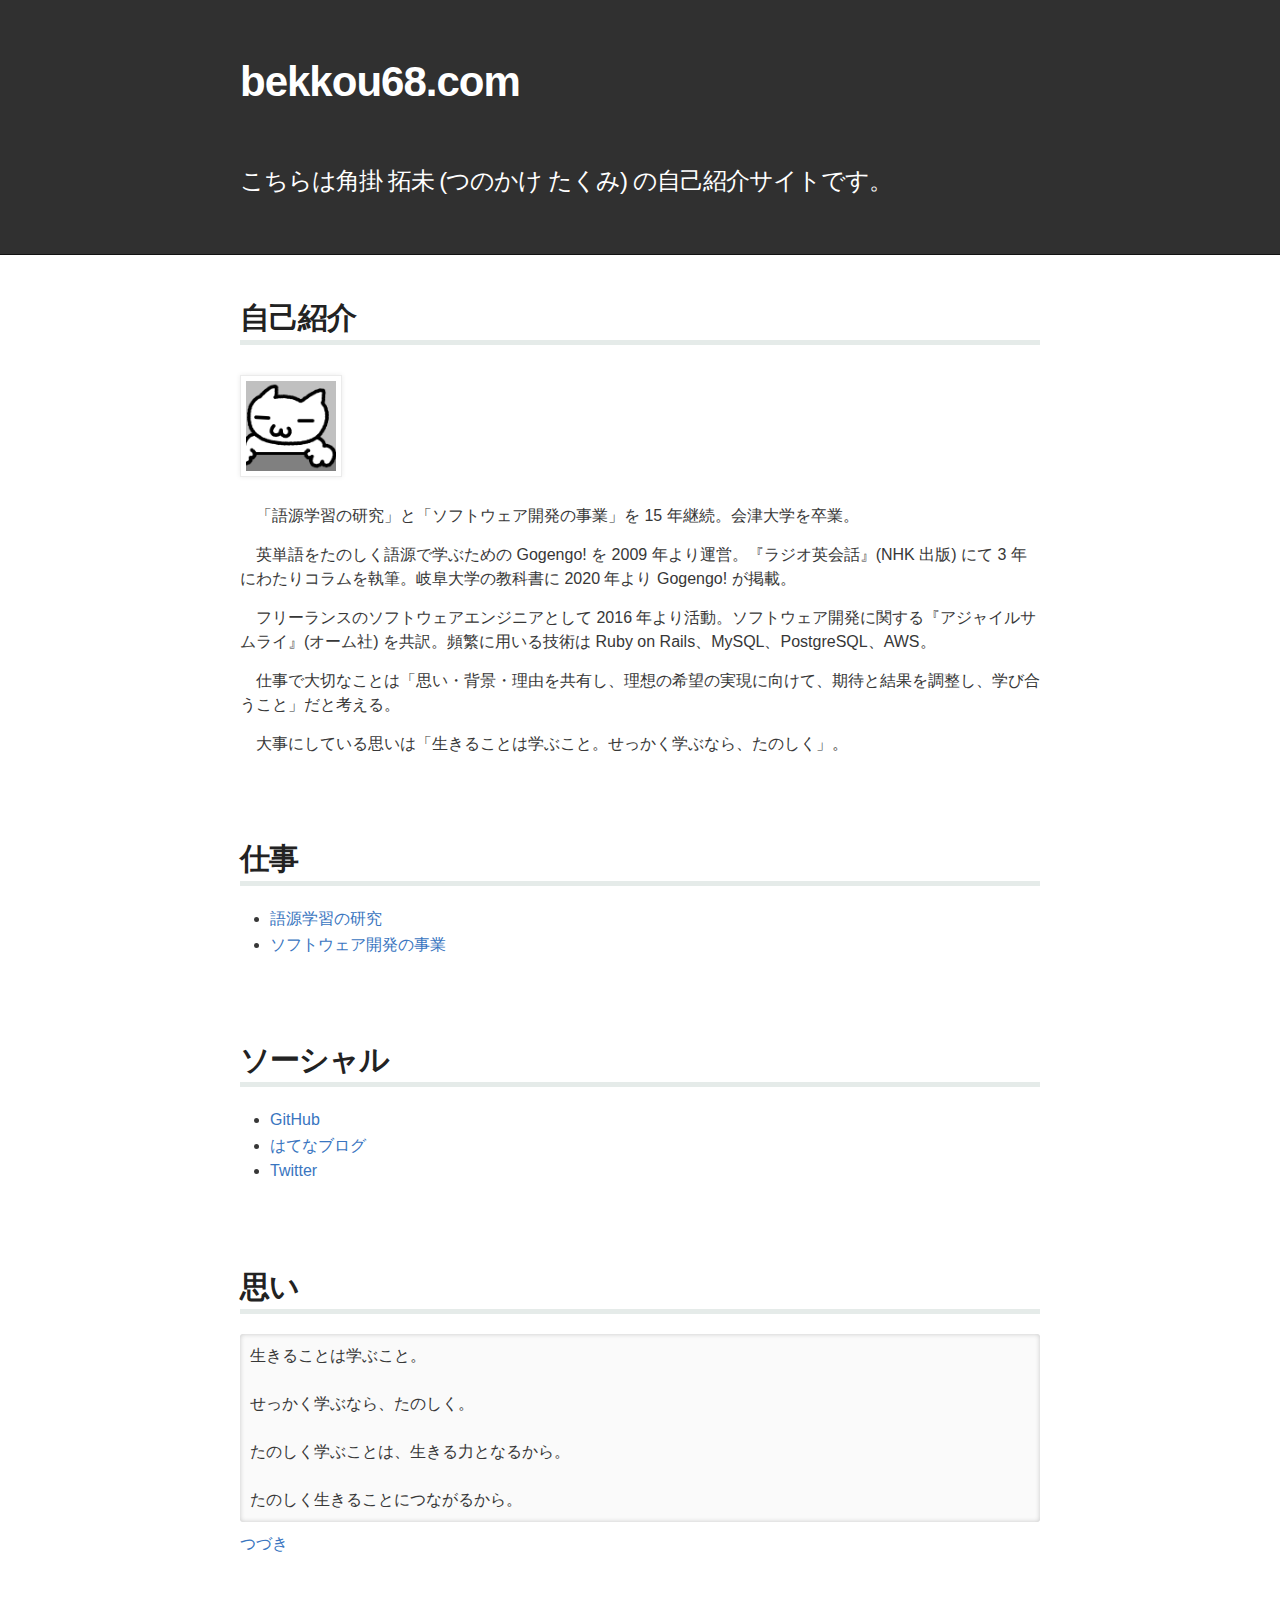
<file: index.html>
<!DOCTYPE html>
<html>
  <head>
    <meta charset='utf-8' />
    <meta http-equiv="X-UA-Compatible" content="chrome=1" />
    <meta name="description" content="こちらは角掛拓未 (つのかけ たくみ) の自己紹介サイトです。" />

    <link rel="stylesheet" type="text/css" media="screen" href="stylesheets/reset.css">
    <link rel="stylesheet" type="text/css" media="screen" href="stylesheets/stylesheet.css">
    <link rel="shortcut icon" type="image/x-icon" href="/images/favicon.ico">

    <title>bekkou68.com</title>
  </head>

  <body>
    <header id="header">
      <div>
        <h1>bekkou68.com</h1>
        <h2>こちらは角掛 拓未 (つのかけ たくみ) の自己紹介サイトです。</h2>
      </div>
    </header>

    <div id="main">
      <section>
        <div class="introduction">
          <h1>自己紹介</h1>

          <img src="images/yuruneko_400x400.png" alt="yuruneko" style="height: 90px; width: 90px;" />

          <p>　「語源学習の研究」と「ソフトウェア開発の事業」を 15 年継続。会津大学を卒業。</p>
          <p>　英単語をたのしく語源で学ぶための Gogengo! を 2009 年より運営。『ラジオ英会話』(NHK 出版) にて 3 年にわたりコラムを執筆。岐阜大学の教科書に 2020 年より Gogengo! が掲載。</p>
          <p>　フリーランスのソフトウェアエンジニアとして 2016 年より活動。ソフトウェア開発に関する『アジャイルサムライ』(オーム社) を共訳。頻繁に用いる技術は Ruby on Rails、MySQL、PostgreSQL、AWS。</p>
          <p>　仕事で大切なことは「思い・背景・理由を共有し、理想の希望の実現に向けて、期待と結果を調整し、学び合うこと」だと考える。</p>
          <p>　大事にしている思いは「生きることは学ぶこと。せっかく学ぶなら、たのしく」。</p>




          <h1>仕事</h1>

          <ul>
            <li><a href="https://bekkou68.kibe.la/shared/entries/665c95be-b01a-42e1-849a-969d2491e843" target="_blank">語源学習の研究</a></li>
            <li><a href="https://bekkou68.kibe.la/shared/entries/9c24c63d-e0f5-47e1-aa55-b8730ccdc2e0" target="_blank">ソフトウェア開発の事業</a></li>
          </ul>




          <h1>ソーシャル</h1>

          <ul>
            <li><a href="https://github.com/bekkou68" target="_blank">GitHub</a></li>
            <li><a href="https://bekkou68.hatenablog.com/" target="_blank">はてなブログ</a></li>
            <li><a href="https://twitter.com/bekkou68" target="_blank">Twitter</a></li>
          </ul>




          <h1>思い</h1>
<pre>生きることは学ぶこと。

せっかく学ぶなら、たのしく。

たのしく学ぶことは、生きる力となるから。

たのしく生きることにつながるから。</pre>

          <p><a href="http://gogengo.me/thought" target="_blank">つづき</a></p>
        </div>
      </section>
    </div>
  </body>
</html>
</file>
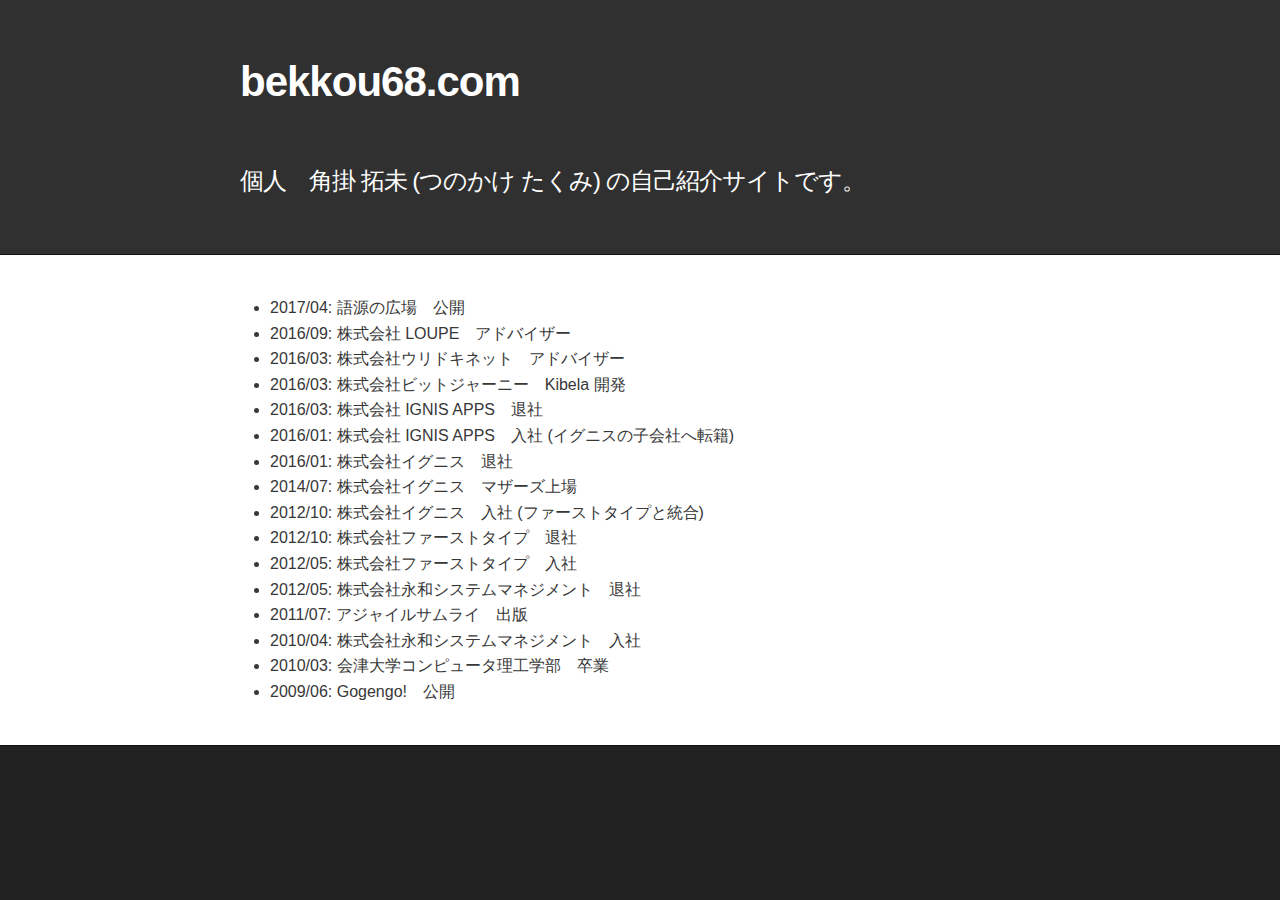
<file: history.html>
<!DOCTYPE html> 
<html>
  <head>
    <meta charset='utf-8' />
    <meta http-equiv="X-UA-Compatible" content="chrome=1" />
    <meta name="description" content="個人　角掛拓未 (つのかけ たくみ) の自己紹介サイトです。" />

    <link rel="stylesheet" type="text/css" media="screen" href="stylesheets/reset.css">
    <link rel="stylesheet" type="text/css" media="screen" href="stylesheets/stylesheet.css">

    <title>bekkou68.com</title>
  </head>

  <body>
    <header id="header">
      <div>
        <h1>bekkou68.com</h1>
        <h2>個人　角掛 拓未 (つのかけ たくみ) の自己紹介サイトです。</h2>
      </div>
    </header>

    <div id="main">
      <section>
        <ul>
          <li>2017/04: 語源の広場　公開</li>
          <li>2016/09: 株式会社 LOUPE　アドバイザー</li>
          <li>2016/03: 株式会社ウリドキネット　アドバイザー</li>
          <li>2016/03: 株式会社ビットジャーニー　Kibela 開発</li>
          <li>2016/03: 株式会社 IGNIS APPS　退社</li>
          <li>2016/01: 株式会社 IGNIS APPS　入社 (イグニスの子会社へ転籍)</li>
          <li>2016/01: 株式会社イグニス　退社</li>
          <li>2014/07: 株式会社イグニス　マザーズ上場</li>
          <li>2012/10: 株式会社イグニス　入社 (ファーストタイプと統合)</li>
          <li>2012/10: 株式会社ファーストタイプ　退社</li>
          <li>2012/05: 株式会社ファーストタイプ　入社</li>
          <li>2012/05: 株式会社永和システムマネジメント　退社</li>
          <li>2011/07: アジャイルサムライ　出版</li>
          <li>2010/04: 株式会社永和システムマネジメント　入社</li>
          <li>2010/03: 会津大学コンピュータ理工学部　卒業</li>
          <li>2009/06: Gogengo!　公開</li>
        </ul>
      </section>
    </div>

    <script type="text/javascript">
var gaJsHost = (("https:" == document.location.protocol) ? "https://ssl." : "http://www.");
document.write(unescape("%3Cscript src='" + gaJsHost + "google-analytics.com/ga.js' type='text/javascript'%3E%3C/script%3E"));
    </script>
    <script type="text/javascript">
try {
  var pageTracker = _gat._getTracker("UA-9713331-1");
  pageTracker._trackPageview();
} catch(err) {}
    </script>

  </body>
</html>
</file>
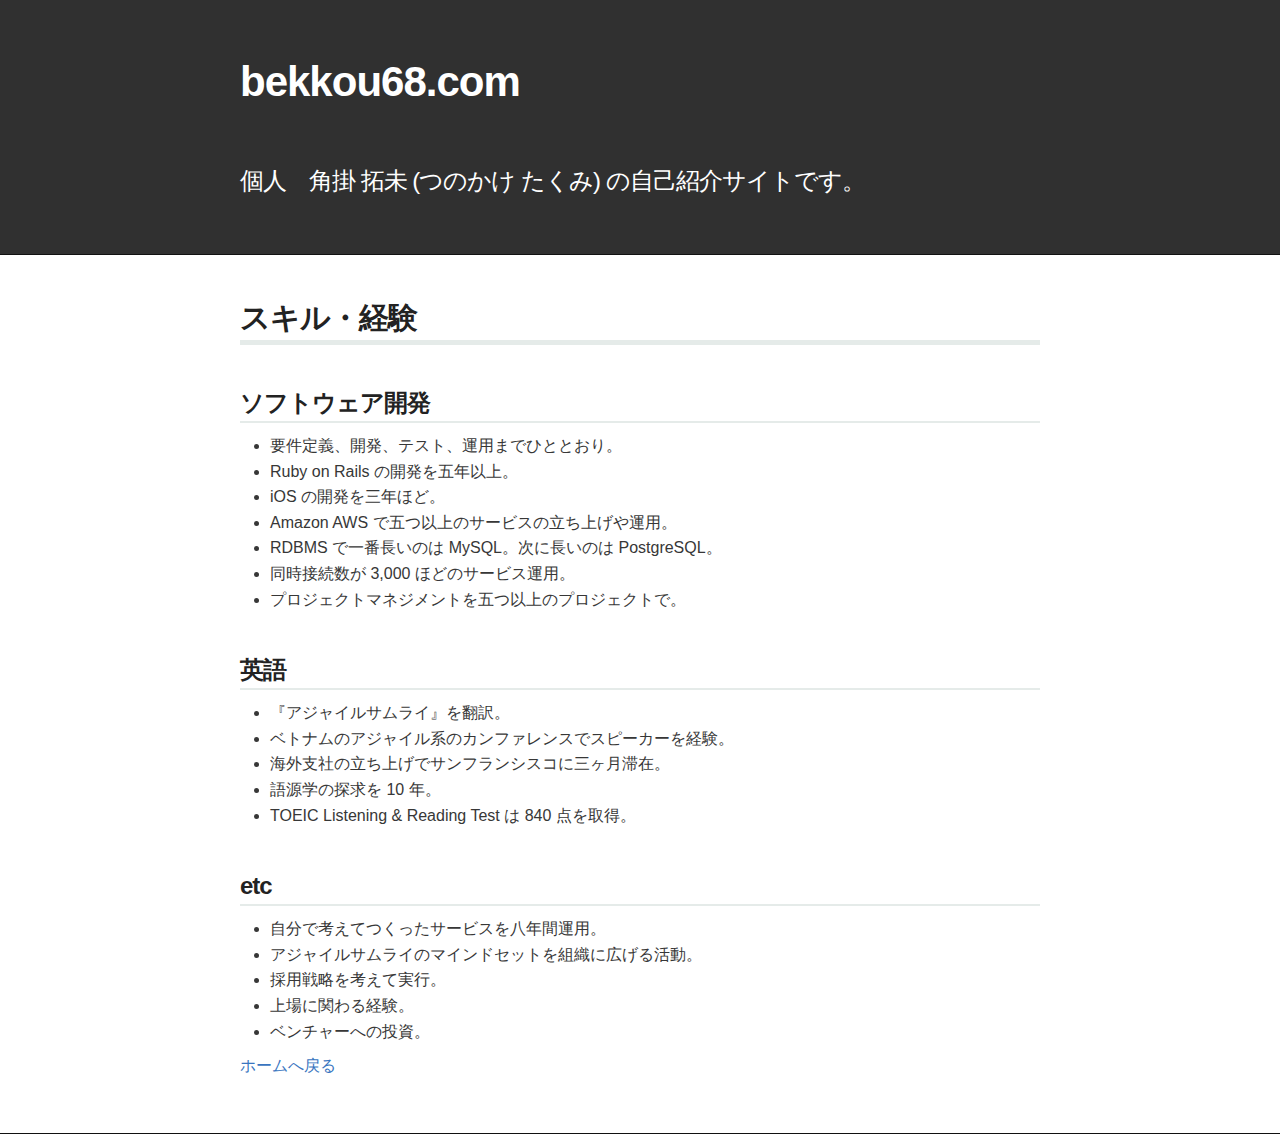
<file: skill.html>
<!DOCTYPE html> 
<html>
  <head>
    <meta charset='utf-8' />
    <meta http-equiv="X-UA-Compatible" content="chrome=1" />

    <link rel="stylesheet" type="text/css" media="screen" href="stylesheets/reset.css">
    <link rel="stylesheet" type="text/css" media="screen" href="stylesheets/stylesheet.css">
    <link rel="shortcut icon" type="image/x-icon" href="/images/favicon.ico">

    <title>bekkou68.com</title>
  </head>

  <body>
    <header id="header">
      <div>
        <h1>bekkou68.com</h1>
        <h2>個人　角掛 拓未 (つのかけ たくみ) の自己紹介サイトです。</h2>
      </div>
    </header>

    <div id="main">
      <section>
        <h1>スキル・経験</h1>
        
        <h2>ソフトウェア開発</h2>

        <ul>
          <li>要件定義、開発、テスト、運用までひととおり。</li>
          <li>Ruby on Rails の開発を五年以上。</li>
          <li>iOS の開発を三年ほど。</li>
          <li>Amazon AWS で五つ以上のサービスの立ち上げや運用。</li>
          <li>RDBMS で一番長いのは MySQL。次に長いのは PostgreSQL。</li>
          <li>同時接続数が 3,000 ほどのサービス運用。</li>
          <li>プロジェクトマネジメントを五つ以上のプロジェクトで。</li>
        </ul>

        
        
        
        <h2>英語</h2>

        <ul>
          <li>『アジャイルサムライ』を翻訳。</li>
          <li>ベトナムのアジャイル系のカンファレンスでスピーカーを経験。</li>
          <li>海外支社の立ち上げでサンフランシスコに三ヶ月滞在。</li>
          <li>語源学の探求を 10 年。</li>
          <li>TOEIC Listening &amp; Reading Test は 840 点を取得。</li>
        </ul>




        <h2>etc</h2>

        <ul>
          <li>自分で考えてつくったサービスを八年間運用。</li>
          <li>アジャイルサムライのマインドセットを組織に広げる活動。</li>
          <li>採用戦略を考えて実行。</li>
          <li>上場に関わる経験。</li>
          <li>ベンチャーへの投資。</li>
        </ul>

        <div>
          <p><a href="/">ホームへ戻る</a></p>
        </div>
      </section>
    </div>

    <script type="text/javascript">
var gaJsHost = (("https:" == document.location.protocol) ? "https://ssl." : "http://www.");
document.write(unescape("%3Cscript src='" + gaJsHost + "google-analytics.com/ga.js' type='text/javascript'%3E%3C/script%3E"));
    </script>
    <script type="text/javascript">
try {
  var pageTracker = _gat._getTracker("UA-9713331-1");
  pageTracker._trackPageview();
} catch(err) {}
    </script>

  </body>
</html>
</file>
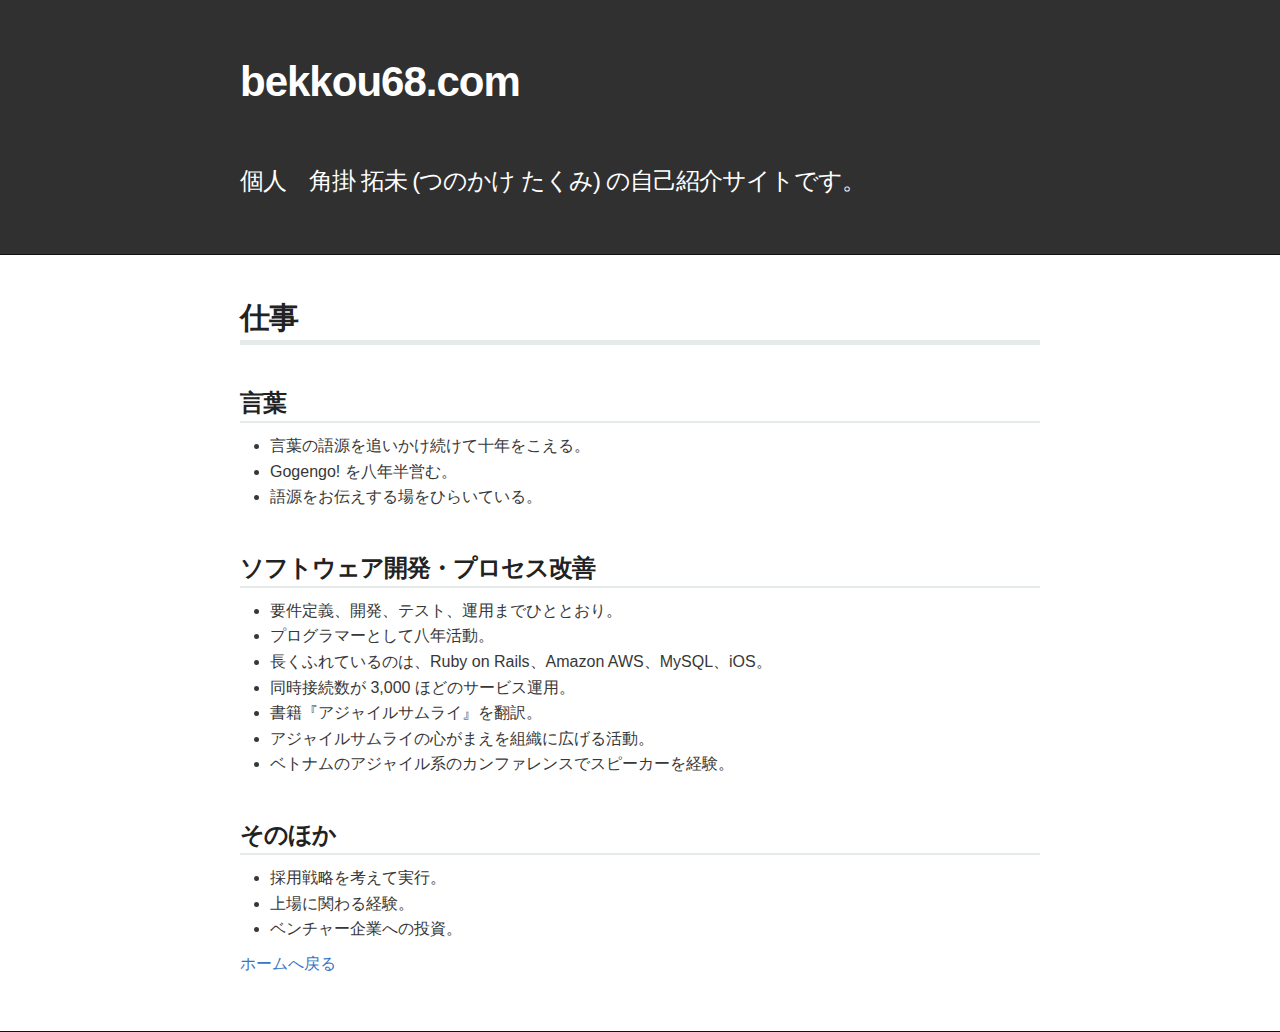
<file: work.html>
<!DOCTYPE html> 
<html>
  <head>
    <meta charset='utf-8' />
    <meta http-equiv="X-UA-Compatible" content="chrome=1" />

    <link rel="stylesheet" type="text/css" media="screen" href="stylesheets/reset.css">
    <link rel="stylesheet" type="text/css" media="screen" href="stylesheets/stylesheet.css">
    <link rel="shortcut icon" type="image/x-icon" href="/images/favicon.ico">

    <title>bekkou68.com</title>
  </head>

  <body>
    <header id="header">
      <div>
        <h1>bekkou68.com</h1>
        <h2>個人　角掛 拓未 (つのかけ たくみ) の自己紹介サイトです。</h2>
      </div>
    </header>

    <div id="main">
      <section>
        <h1>仕事</h1>
        
        <h2>言葉</h2>

        <ul>
          <li>言葉の語源を追いかけ続けて十年をこえる。</li>
          <li>Gogengo! を八年半営む。</li>
          <li>語源をお伝えする場をひらいている。</li>
        </ul>        
        
        <h2>ソフトウェア開発・プロセス改善</h2>

        <ul>
          <li>要件定義、開発、テスト、運用までひととおり。</li>
          <li>プログラマーとして八年活動。</li>
          <li>長くふれているのは、Ruby on Rails、Amazon AWS、MySQL、iOS。</li>
          <li>同時接続数が 3,000 ほどのサービス運用。</li>
          <li>書籍『アジャイルサムライ』を翻訳。</li>
          <li>アジャイルサムライの心がまえを組織に広げる活動。</li>
          <li>ベトナムのアジャイル系のカンファレンスでスピーカーを経験。</li>
        </ul>

        <h2>そのほか</h2>

        <ul>
          <li>採用戦略を考えて実行。</li>
          <li>上場に関わる経験。</li>
          <li>ベンチャー企業への投資。</li>
        </ul>

        <div>
          <p><a href="/">ホームへ戻る</a></p>
        </div>
      </section>
    </div>

    <script type="text/javascript">
var gaJsHost = (("https:" == document.location.protocol) ? "https://ssl." : "http://www.");
document.write(unescape("%3Cscript src='" + gaJsHost + "google-analytics.com/ga.js' type='text/javascript'%3E%3C/script%3E"));
    </script>
    <script type="text/javascript">
try {
  var pageTracker = _gat._getTracker("UA-9713331-1");
  pageTracker._trackPageview();
} catch(err) {}
    </script>

  </body>
</html>
</file>
<file: stylesheets/stylesheet.css>
/*******************************************************************************
Theme Styles
*******************************************************************************/

body {
  box-sizing: border-box;
  color:#373737;
  background: #212121;
  font-size: 16px;
  font-family: 'Myriad Pro', Calibri, Helvetica, Arial, sans-serif;
  line-height: 1.5;
  -webkit-font-smoothing: antialiased;
}

h1, h2 {
  margin: 10px 0;
  font-family: 'Lucida Grande', 'Calibri', Helvetica, Arial, sans-serif;
  letter-spacing: -1px;
}

p {
  margin: 10px 0 15px 0;
}

a {
  text-decoration: none;
  color: #3975c0;
  text-shadow: none;
}

img {
  position: relative;
  margin: 0 auto;
  padding: 5px;
  margin: 10px 0 10px 0;
  border: 1px solid #ebebeb;

  box-shadow: 0 0 5px #ebebeb;
  -webkit-box-shadow: 0 0 5px #ebebeb;
  -moz-box-shadow: 0 0 5px #ebebeb;
  -o-box-shadow: 0 0 5px #ebebeb;
  -ms-box-shadow: 0 0 5px #ebebeb;
}

ul, ol {
  padding-top: 0px;
  padding-left: 30px;

  margin-bottom: 15px
  list-style: desc;
}

ul li {
  list-style-type: disc;
  line-height: 1.6;
}

ol li {
  list-style: decimal inside;
  padding-left: 20px;
}

pre {
  background-color: #fafafa;
  padding: 10px;
  border-radius: 3px;
  -webkit-border-radius: 3px;
  -moz-border-radius: 3px;
  box-shadow: inset 0 0 5px rgba(0,0,0,.2);
}

/*******************************************************************************
Full-Width Styles
*******************************************************************************/

#header {
  background: #303030;
}

#header div {
  padding-top: 50px;
  padding-bottom: 40px;

  margin: 0 auto;

  position: relative;
  max-width: 800px;
}

#header h1, #header h2 {
  color: #fff;
}

#header h1 {
  font-size: 42px;
  font-weight: bold;

  margin-top: 0;
  margin-bottom: 50px;
}

#header h2 {
  font-size: 24px;
  font-weight: normal;

  margin-bottom: 15px;
}

#main {
  width: 100%;
  background: #fff;
  border-top: 1px solid #111;
  border-bottom: 1px solid #111;
}

#main a:hover {
  text-decoration: underline;
}

#main h1, #main h2 {
  font-weight: bold;
  color: #222;
}

#main h1:first-child {
  margin-top: 0px;
}

#main h1 {
  font-size: 30px;
  margin-top: 80px;
  margin-bottom: 20px;
  border-bottom: 5px solid #e5ebe9;
}

#main h2 {
  font-size: 24px;
  margin-top: 40px;
  margin-bottom: 10px;
  border-bottom: 2px solid #e5ebe9;
}

#main section {
  position: relative;
  max-width: 800px;
  padding: 40px 10px;
  margin: 0 auto;
}

.introduction {
  margin-bottom: 50px;
}

/*******************************************************************************
Small Device Styles
*******************************************************************************/

@media screen and (max-width: 480px) {
  body {
    font-size:14px;
  }

  #downloads {
    display: none;
  }

  #header h1 {
    font-size: 32px;
  }

  h1 {
    font-size: 28px;
  }

  h2 {
    font-size: 24px;
  }
}
</file>
